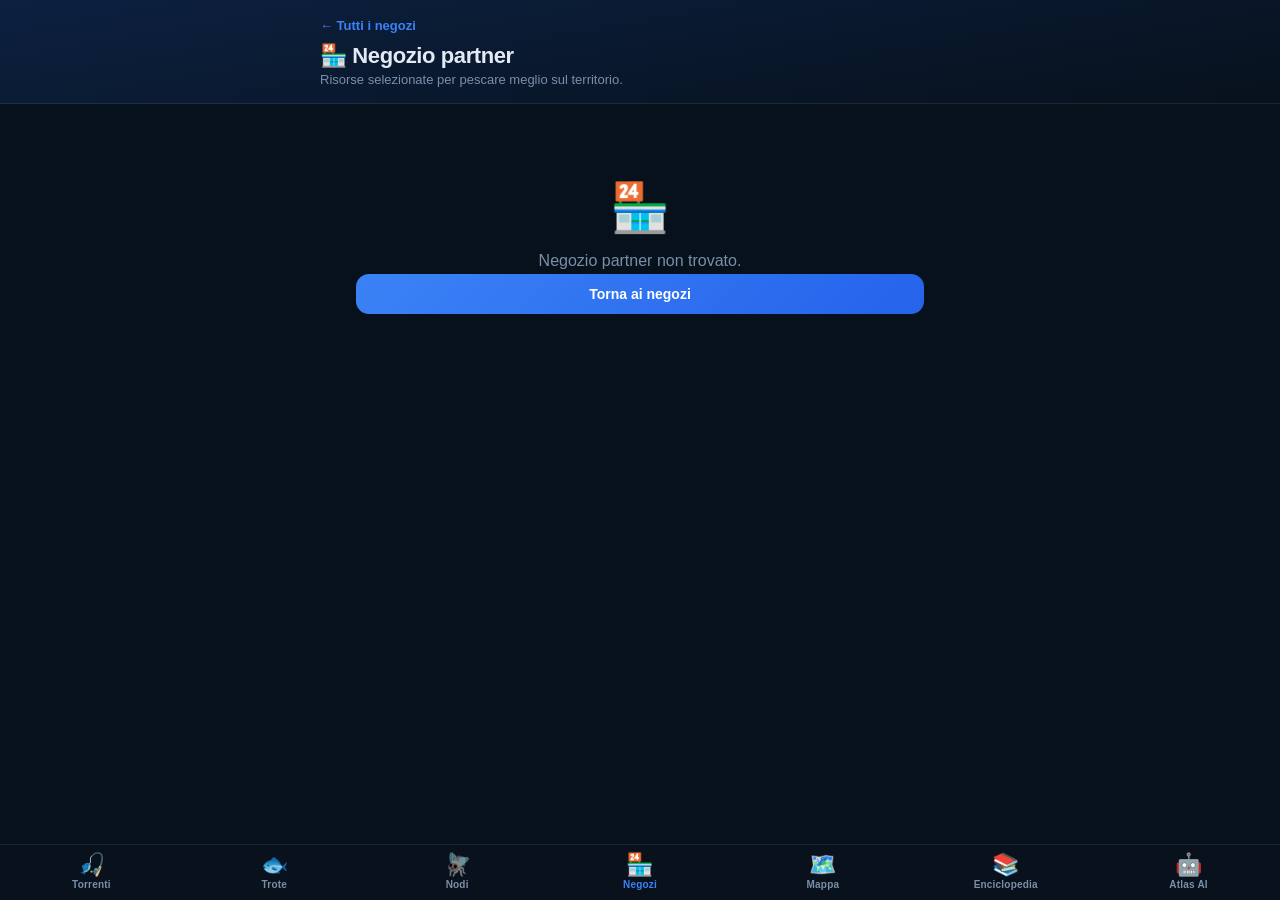
<file: shop.html>
<!DOCTYPE html>
<html lang="it">
<head>
  <meta charset="UTF-8">
  <meta name="viewport" content="width=device-width, initial-scale=1.0">
  <title>Negozio partner — TroutAtlas</title>
  <link rel="stylesheet" href="style.css?v=20">
</head>
<body>

<div class="page-header">
  <div class="page-header-inner">
    <a class="back-btn" href="negozi.html">← Tutti i negozi</a>
    <h1>🏪 Negozio partner</h1>
    <p>Risorse selezionate per pescare meglio sul territorio.</p>
  </div>
</div>

<main class="shop-profile-main" id="shop-profile" aria-live="polite">
  <div class="empty-state"><div class="icon">🎣</div><p>Caricamento del negozio…</p></div>
</main>

<nav class="bottom-nav">
  <a class="bnav-item" href="index.html"><span class="bnav-icon">🎣</span>Torrenti</a>
  <a class="bnav-item" href="trote.html"><span class="bnav-icon">🐟</span>Trote</a>
  <a class="bnav-item" href="knots.html"><span class="bnav-icon">🪰</span>Nodi</a>
  <a class="bnav-item active" href="negozi.html"><span class="bnav-icon">🏪</span>Negozi</a>
  <a class="bnav-item" href="mappa.html"><span class="bnav-icon">🗺️</span>Mappa</a>
  <a class="bnav-item" href="encyclopedia.html"><span class="bnav-icon">📚</span>Enciclopedia</a>
  <a class="bnav-item" href="atlas.html"><span class="bnav-icon">🤖</span>Atlas AI</a>
</nav>

<script src="shop.js?v=20"></script>
<script src="sw-register.js?v=22"></script>
</body>
</html>
</file>
<file: style.css>
/* ── Reset & base ─────────────────────────────────────────── */
*, *::before, *::after { box-sizing: border-box; margin: 0; padding: 0; }

:root {
  --bg:        #07111c;
  --surface:   #0e1c2c;
  --card:      #132032;
  --card2:     #1a2d45;
  --border:    rgba(255,255,255,.07);
  --accent:    #3b82f6;
  --accent-g:  linear-gradient(135deg,#3b82f6,#2563eb);
  --green:     #16a34a;
  --amber:     #d97706;
  --red:       #dc2626;
  --text:      #e2eaf5;
  --muted:     #7a8fa8;
  --radius:    20px;
  --shadow:    0 12px 40px rgba(0,0,0,.55);
  --shadow-sm: 0 4px 16px rgba(0,0,0,.35);
}

html { scroll-behavior: smooth; }

body {
  font-family: -apple-system, BlinkMacSystemFont, "Segoe UI", sans-serif;
  background: var(--bg);
  color: var(--text);
  min-height: 100vh;
  -webkit-font-smoothing: antialiased;
  padding-bottom: 72px; /* space for bottom nav */
}

body.no-bottom-pad { padding-bottom: 0; }

/* ── Top header ───────────────────────────────────────────── */
.top-header {
  background: linear-gradient(170deg, #0c2040 0%, #07111c 100%);
  border-bottom: 1px solid var(--border);
  padding: 24px 20px 18px;
  position: sticky;
  top: 0;
  z-index: 100;
  backdrop-filter: blur(12px);
}

.header-inner { max-width: 640px; margin: 0 auto; }

.logo { display: flex; align-items: center; gap: 12px; }
.logo-icon { font-size: 30px; line-height: 1; }
.logo-text h1 { font-size: 24px; font-weight: 800; letter-spacing: -.6px; line-height: 1; }
.logo-text p  { font-size: 12px; color: var(--muted); margin-top: 3px; letter-spacing: .02em; }

.header-offline {
  display: none;
  align-items: center;
  gap: 6px;
  font-size: 11px;
  color: #fbbf24;
  background: rgba(251,191,36,.12);
  border: 1px solid rgba(251,191,36,.25);
  border-radius: 20px;
  padding: 3px 10px;
  margin-left: auto;
}
body.offline .header-offline { display: flex; }

/* ── Search ───────────────────────────────────────────────── */
.search-wrap {
  max-width: 640px; margin: 14px auto 0;
  position: relative;
}
.search-icon { position: absolute; left: 15px; top: 50%; transform: translateY(-50%); font-size: 15px; pointer-events: none; }
#search {
  width: 100%; padding: 12px 16px 12px 42px;
  background: var(--card); border: 1px solid var(--border);
  border-radius: 14px; color: var(--text); font-size: 15px;
  outline: none; transition: border-color .2s;
}
#search::placeholder { color: var(--muted); }
#search:focus { border-color: var(--accent); }

/* ── Tab pill bar (river list) ────────────────────────────── */
.tab-bar {
  display: flex; gap: 8px;
  padding: 14px 20px 0;
  max-width: 640px; margin: 0 auto;
}
.tab {
  padding: 7px 18px; border-radius: 20px; border: 1px solid var(--border);
  background: var(--card); color: var(--muted);
  font-size: 13px; font-weight: 600; cursor: pointer;
  transition: all .18s; white-space: nowrap; text-decoration: none;
  display: inline-flex; align-items: center; gap: 5px;
}
.tab.active, .tab:hover { background: var(--accent); border-color: var(--accent); color: #fff; }

.feature-card {
  margin: 16px 0 0;
  padding: 18px;
  background: linear-gradient(135deg, rgba(59,130,246,.16), rgba(15,23,42,.95));
  border: 1px solid rgba(59,130,246,.18);
  border-radius: 20px;
  display: flex;
  align-items: center;
  justify-content: space-between;
  gap: 16px;
}
.feature-card-copy {
  max-width: 70%;
}
.feature-chip {
  display: inline-flex;
  align-items: center;
  gap: 6px;
  padding: 5px 10px;
  border-radius: 999px;
  background: rgba(59,130,246,.18);
  color: #93c5fd;
  font-size: 11px;
  font-weight: 800;
  letter-spacing: .06em;
  text-transform: uppercase;
  margin-bottom: 8px;
}
.feature-card h2 {
  font-size: 18px;
  margin-bottom: 6px;
}
.feature-card p {
  color: #cbd5e1;
  line-height: 1.5;
  font-size: 14px;
}
.feature-cta { max-width: 180px; }

.trip-home-banner {
  width: 100%;
  margin-top: 12px;
  padding: 12px 16px;
  border-radius: 16px;
  text-align: left;
  cursor: pointer;
  transition: transform .2s ease, border-color .2s ease, background .2s ease;
}
.trip-home-banner:hover {
  transform: translateY(-1px);
  border-color: rgba(59,130,246,.35);
  background: linear-gradient(135deg, rgba(59,130,246,.2), rgba(15,23,42,.96));
}
.trip-home-banner-copy { max-width: calc(100% - 24px); }
.trip-home-banner .feature-chip { margin-bottom: 6px; }
.trip-home-banner h2 {
  font-size: 17px;
  margin-bottom: 4px;
  color: #fff;
}
.trip-home-banner p {
  font-size: 13px;
  line-height: 1.4;
  color: #fff;
}
.trip-home-banner-arrow {
  font-size: 18px;
  color: #93c5fd;
  font-weight: 700;
  align-self: center;
}

/* Trip Planner Overlay */
body.trip-planner-open {
  overflow: hidden;
}

.trip-planner-overlay {
  display: none;
  position: fixed;
  inset: 0;
  z-index: 1300;
  background: rgba(2,6,12,.72);
  backdrop-filter: blur(8px);
  padding: 0;
}

.trip-planner-overlay.open {
  display: block;
}

.trip-planner-modal {
  width: 100%;
  max-width: 640px;
  height: 100dvh;
  margin: 0 auto;
  background: var(--surface);
  border-left: 1px solid var(--border);
  border-right: 1px solid var(--border);
  display: flex;
  flex-direction: column;
  animation: tripFadeIn .24s ease;
}

@keyframes tripFadeIn {
  from { opacity: 0; transform: translateY(8px); }
  to { opacity: 1; transform: translateY(0); }
}

.trip-planner-head {
  display: flex;
  align-items: center;
  justify-content: space-between;
  padding: 14px 16px 10px;
  border-bottom: 1px solid var(--border);
}

.trip-planner-kicker {
  font-size: 11px;
  color: #93c5fd;
  text-transform: uppercase;
  letter-spacing: .08em;
  font-weight: 800;
}

.trip-planner-title-wrap {
  padding: 16px;
  border-bottom: 1px solid var(--border);
}

.trip-step-title {
  font-size: 24px;
  font-weight: 800;
  letter-spacing: -.4px;
  margin-bottom: 6px;
}

.trip-step-subtitle {
  color: var(--muted);
  font-size: 13px;
  line-height: 1.5;
}

.trip-step-title.leaving-left {
  animation: tripTitleOut .24s ease forwards;
}

.trip-step-title.entering-right {
  animation: tripTitleIn .24s ease forwards;
}

@keyframes tripTitleOut {
  from { opacity: 1; transform: translateX(0); }
  to { opacity: 0; transform: translateX(-16px); }
}

@keyframes tripTitleIn {
  from { opacity: 0; transform: translateX(16px); }
  to { opacity: 1; transform: translateX(0); }
}

.trip-planner-body {
  flex: 1;
  overflow-y: auto;
  padding: 16px;
}

.trip-planner-footer {
  display: grid;
  grid-template-columns: 1fr 1fr;
  gap: 10px;
  padding: 12px 16px calc(12px + env(safe-area-inset-bottom, 0));
  border-top: 1px solid var(--border);
  background: rgba(10,18,30,.86);
}

.trip-grid {
  display: grid;
  gap: 10px;
}

.trip-choice {
  width: 100%;
  background: var(--card);
  border: 1px solid var(--border);
  border-radius: 14px;
  padding: 13px;
  text-align: left;
  color: var(--text);
  cursor: pointer;
  transition: border-color .18s ease, transform .18s ease, background .18s ease;
}

.trip-choice:hover {
  transform: translateY(-1px);
  border-color: rgba(59,130,246,.35);
}

.trip-choice.active {
  border-color: rgba(59,130,246,.45);
  background: rgba(59,130,246,.12);
}

.trip-choice strong {
  display: block;
  font-size: 14px;
  margin-bottom: 5px;
}

.trip-choice span {
  color: var(--muted);
  font-size: 12px;
}

.trip-date-input {
  width: 100%;
  padding: 12px 14px;
  border-radius: 13px;
  border: 1px solid var(--border);
  background: var(--card);
  color: var(--text);
  font-size: 14px;
}

.trip-chip-row {
  display: flex;
  gap: 8px;
  flex-wrap: wrap;
}

.trip-chip {
  border: 1px solid var(--border);
  border-radius: 999px;
  padding: 8px 12px;
  background: var(--card);
  color: var(--text);
  font-size: 12px;
  font-weight: 700;
  cursor: pointer;
}

.trip-chip.active {
  background: rgba(59,130,246,.18);
  border-color: rgba(59,130,246,.45);
  color: #93c5fd;
}

.trip-section {
  background: var(--card);
  border: 1px solid var(--border);
  border-radius: 16px;
  padding: 14px;
  margin-bottom: 10px;
}

.trip-section h4 {
  font-size: 12px;
  text-transform: uppercase;
  letter-spacing: .08em;
  color: var(--muted);
  margin-bottom: 9px;
}

.trip-section p {
  font-size: 13px;
  line-height: 1.6;
  color: #d5e2f2;
}

.trip-meta-grid {
  display: grid;
  grid-template-columns: 1fr 1fr;
  gap: 8px;
}

.trip-meta-item {
  background: var(--card2);
  border: 1px solid var(--border);
  border-radius: 12px;
  padding: 9px 10px;
}

.trip-meta-item .k {
  display: block;
  font-size: 10px;
  color: var(--muted);
  text-transform: uppercase;
  letter-spacing: .08em;
  margin-bottom: 4px;
}

.trip-meta-item .v {
  display: block;
  font-size: 13px;
  font-weight: 700;
}

.trip-list {
  list-style: none;
  display: grid;
  gap: 7px;
}

.trip-list li {
  font-size: 13px;
  line-height: 1.5;
}

.trip-actions {
  display: grid;
  gap: 8px;
}

.trip-actions .btn {
  display: flex;
  align-items: center;
  justify-content: center;
  gap: 7px;
}

/* Encyclopedia */
.ency-category-grid {
  display: grid;
  gap: 12px;
  grid-template-columns: repeat(auto-fit, minmax(200px, 1fr));
}

.ency-category-card {
  border: 1px solid var(--border);
  border-radius: 18px;
  background: var(--card2);
  padding: 14px;
  text-align: left;
  color: var(--text);
  cursor: pointer;
  transition: transform .18s ease, border-color .18s ease, background .18s ease;
}

.ency-category-card:hover {
  transform: translateY(-1px);
  border-color: rgba(59,130,246,.35);
}

.ency-category-card.active {
  border-color: rgba(59,130,246,.45);
  background: rgba(59,130,246,.12);
}

.ency-category-top {
  display: flex;
  align-items: center;
  justify-content: space-between;
  margin-bottom: 10px;
}

.ency-category-icon {
  font-size: 24px;
}

.ency-category-card strong {
  display: block;
  margin-bottom: 7px;
  font-size: 14px;
}

.ency-category-card p {
  font-size: 12px;
  color: var(--muted);
  line-height: 1.5;
}

.ency-results-head {
  display: flex;
  align-items: center;
  justify-content: space-between;
  gap: 10px;
  margin-bottom: 10px;
}

.ency-entry-grid {
  display: grid;
  gap: 12px;
  grid-template-columns: repeat(auto-fit, minmax(200px, 1fr));
}

.ency-entry-card {
  border: 1px solid var(--border);
  border-radius: 16px;
  overflow: hidden;
  background: var(--card);
  cursor: pointer;
  transition: transform .18s ease, border-color .18s ease;
}

.ency-entry-card:hover {
  transform: translateY(-1px);
  border-color: rgba(59,130,246,.35);
}

.ency-entry-cover,
.ency-entry-cover-placeholder {
  width: 100%;
  height: 130px;
  object-fit: cover;
  display: block;
  background: var(--card2);
}

.ency-entry-cover-placeholder {
  display: flex;
  align-items: center;
  justify-content: center;
  font-size: 36px;
}

.ency-entry-body {
  padding: 12px;
}

.ency-entry-body strong {
  display: block;
  font-size: 14px;
  margin-bottom: 6px;
}

.ency-entry-body p {
  font-size: 12px;
  color: var(--muted);
  line-height: 1.45;
}

.ency-modal-overlay {
  display: none;
  position: fixed;
  inset: 0;
  z-index: 1400;
  background: rgba(2,6,12,.75);
  backdrop-filter: blur(8px);
}

.ency-modal-overlay.open {
  display: block;
}

.ency-modal {
  width: 100%;
  max-width: 640px;
  height: 100dvh;
  margin: 0 auto;
  background: var(--surface);
  border-left: 1px solid var(--border);
  border-right: 1px solid var(--border);
  display: flex;
  flex-direction: column;
  animation: tripFadeIn .24s ease;
}

.ency-modal-head {
  display: flex;
  align-items: center;
  justify-content: space-between;
  gap: 10px;
  padding: 14px 16px;
  border-bottom: 1px solid var(--border);
}

.ency-modal-head h3 {
  font-size: 20px;
  font-weight: 800;
  letter-spacing: -.3px;
}

.ency-modal-body {
  flex: 1;
  overflow-y: auto;
  padding: 16px;
}

.ency-detail-cover {
  width: 100%;
  max-height: 240px;
  object-fit: cover;
  border-radius: 16px;
  border: 1px solid var(--border);
  margin-bottom: 14px;
}

.ency-detail-grid {
  display: grid;
  gap: 8px;
  grid-template-columns: repeat(auto-fit, minmax(180px, 1fr));
  margin-bottom: 12px;
}

.ency-kv {
  background: var(--card2);
  border: 1px solid var(--border);
  border-radius: 12px;
  padding: 10px;
}

.ency-kv strong {
  display: block;
  font-size: 10px;
  color: var(--muted);
  text-transform: uppercase;
  letter-spacing: .08em;
  margin-bottom: 4px;
}

.ency-kv span {
  display: block;
  font-size: 13px;
  line-height: 1.45;
}

.ency-detail-block {
  background: var(--card);
  border: 1px solid var(--border);
  border-radius: 12px;
  padding: 12px;
  margin-bottom: 10px;
}

.ency-detail-block strong {
  display: block;
  font-size: 11px;
  text-transform: uppercase;
  color: var(--muted);
  letter-spacing: .08em;
  margin-bottom: 7px;
}

.ency-detail-block p,
.ency-detail-block span {
  font-size: 13px;
  line-height: 1.6;
}

.ency-link-row {
  display: flex;
  flex-wrap: wrap;
  gap: 8px;
}

.ency-link-chip {
  border: 1px solid rgba(59,130,246,.28);
  background: rgba(59,130,246,.1);
  color: #93c5fd;
  border-radius: 999px;
  padding: 6px 10px;
  font-size: 12px;
  font-weight: 700;
  cursor: pointer;
  transition: transform .16s ease, background .16s ease, border-color .16s ease;
}

.ency-link-chip:hover {
  transform: translateY(-1px);
  border-color: rgba(59,130,246,.45);
  background: rgba(59,130,246,.16);
}

.ency-inline-link {
  color: #93c5fd;
  text-decoration: underline;
  cursor: pointer;
  transition: color .16s ease;
}

.ency-inline-link:hover {
  color: #bfdbfe;
}

@media (max-width: 640px) {
  .trip-meta-grid { grid-template-columns: 1fr; }
  .trip-step-title { font-size: 22px; }
}

/* Hatch Tracker */
.schiuse-select-row { display: flex; gap: 10px; flex-wrap: wrap; align-items: center; }
.schiuse-note { margin-top: 10px; color: var(--muted); font-size: 13px; }
.schiuse-header-row { display: flex; align-items: center; justify-content: space-between; gap: 12px; margin-bottom: 18px; }
.schiuse-score {
  min-width: 90px;
  border-radius: 18px;
  padding: 16px 14px;
  background: rgba(59,130,246,.14);
  color: #fff;
  font-size: 18px;
  font-weight: 800;
  text-align: center;
}
.schiuse-info-grid { display: grid; gap: 10px; grid-template-columns: repeat(2, minmax(0,1fr)); margin-bottom: 16px; }
.condition-row { padding: 14px 16px; background: var(--card2); border: 1px solid var(--border); border-radius: 16px; display: flex; align-items: center; justify-content: space-between; font-size: 13px; }
.condition-row strong { font-weight: 700; }
.schiuse-hint { font-size: 13px; color: var(--muted); line-height: 1.6; margin-top: 10px; }
.schiuse-card-grid { display: grid; gap: 12px; grid-template-columns: repeat(auto-fit, minmax(220px, 1fr)); }
.schiuse-card { border: 1px solid var(--border); border-radius: 18px; overflow: hidden; background: var(--card2); display: flex; flex-direction: column; }
.schiuse-card-header { display: flex; gap: 12px; padding: 14px; }
.schiuse-card-header img { width: 72px; height: 72px; object-fit: cover; border-radius: 16px; flex-shrink: 0; }
.schiuse-card-header div { display: flex; flex-direction: column; gap: 6px; }
.schiuse-card-header strong { font-size: 14px; }
.schiuse-card-header p { color: var(--muted); font-size: 13px; line-height: 1.5; }
.schiuse-card-footer { padding: 12px 14px 14px; border-top: 1px solid var(--border); font-size: 12px; color: #cbd5e1; }
.recommendation-item { margin-bottom: 12px; }
.recommendation-item strong { display: block; margin-bottom: 6px; }
.schiuse-timeline { border: 1px solid var(--border); border-radius: 18px; background: var(--card2); overflow: hidden; }
.timeline-row { display: flex; align-items: center; justify-content: space-between; padding: 12px 14px; border-bottom: 1px solid rgba(255,255,255,.06); font-size: 13px; }
.timeline-row:last-child { border-bottom: none; }
.timeline-empty, .schiuse-empty { padding: 18px 14px; color: var(--muted); text-align: center; }
.diet-grid { display: grid; gap: 12px; grid-template-columns: repeat(auto-fit, minmax(180px, 1fr)); margin-top: 12px; }
.diet-card { border: 1px solid var(--border); border-radius: 18px; background: var(--card2); padding: 16px; display: flex; align-items: flex-start; gap: 12px; cursor: pointer; transition: transform .18s ease, border-color .18s ease, background .18s ease; }
.diet-card:hover { transform: translateY(-1px); border-color: rgba(59,130,246,.4); background: rgba(59,130,246,.06); }
.diet-card-icon { width: 44px; height: 44px; border-radius: 14px; background: rgba(59,130,246,.12); display: grid; place-items: center; font-size: 22px; }
.diet-card strong { display: block; margin-bottom: 8px; font-size: 14px; }
.diet-card p { color: var(--muted); font-size: 12px; line-height: 1.5; }
.diet-detail-card { margin-top: 16px; padding: 18px; background: var(--card2); border: 1px solid var(--border); border-radius: 18px; min-height: 136px; }
.diet-items { display: flex; flex-wrap: wrap; gap: 8px; margin: 12px 0; }
.chip { display: inline-flex; align-items: center; gap: 6px; padding: 6px 10px; border-radius: 999px; background: rgba(255,255,255,.05); color: var(--muted); font-size: 12px; }
.bio-overview { padding: 18px; background: var(--card2); border: 1px solid var(--border); border-radius: 18px; margin-bottom: 14px; }
.bio-meta { display: grid; gap: 10px; grid-template-columns: repeat(auto-fit, minmax(140px, 1fr)); margin-top: 12px; }
.bio-meta div { background: var(--card); padding: 12px 14px; border-radius: 16px; line-height: 1.4; }
.bio-meta strong { display: block; margin-bottom: 6px; font-size: 12px; color: var(--muted); }
.bio-meta span { display: block; font-weight: 700; }
.biodiversity-grid { display: grid; gap: 12px; grid-template-columns: repeat(auto-fit, minmax(150px, 1fr)); }
.biodiversity-card { background: var(--card2); border: 1px solid var(--border); border-radius: 18px; padding: 16px; min-height: 110px; }
.biodiversity-card strong { display: block; margin-bottom: 8px; }
.hatch-summary { background: var(--card2); border: 1px solid var(--border); border-radius: 18px; padding: 16px; margin-bottom: 16px; }
.hatch-summary-row { display: grid; gap: 10px; grid-template-columns: repeat(auto-fit, minmax(120px, 1fr)); }
.hatch-summary-row strong { display: block; color: var(--muted); font-size: 12px; margin-bottom: 6px; }
.hatch-summary-row span { font-weight: 700; }
.hatch-summary-note { margin-top: 12px; color: var(--muted); font-size: 13px; line-height: 1.5; }
.timeline-grid { display: grid; gap: 12px; grid-template-columns: repeat(auto-fit, minmax(140px, 1fr)); }
.timeline-tile { padding: 16px; border-radius: 18px; border: 1px solid var(--border); background: var(--card2); min-height: 112px; }
.timeline-tile.active { border-color: rgba(34,197,94,.35); background: rgba(34,197,94,.08); }
.timeline-label { font-weight: 700; margin-bottom: 10px; }
.timeline-status { color: var(--muted); font-size: 13px; line-height: 1.4; }
.match-grid { display: grid; gap: 14px; grid-template-columns: repeat(auto-fit, minmax(220px, 1fr)); }
.match-card { background: var(--card2); border: 1px solid var(--border); border-radius: 18px; padding: 18px; display: flex; flex-direction: column; gap: 12px; min-height: 190px; }
.match-score { display: inline-flex; align-items: center; justify-content: center; width: 50px; height: 32px; border-radius: 999px; background: rgba(34,197,94,.12); color: #9ee7ff; font-weight: 800; font-size: 13px; }
.match-card strong { font-size: 15px; }
.match-type { color: var(--accent); font-size: 12px; text-transform: uppercase; letter-spacing: .04em; }
.why-card { padding: 20px; border-radius: 18px; background: var(--card2); border: 1px solid var(--border); }
.why-header { display: flex; align-items: center; justify-content: space-between; gap: 12px; margin-bottom: 14px; }
.why-header strong { font-size: 14px; }
.why-header span { color: var(--accent); font-size: 12px; font-weight: 700; }
.why-reasons { list-style: none; margin: 0; padding: 0; display: grid; gap: 10px; }
.why-reasons li { color: var(--muted); font-size: 13px; line-height: 1.5; }
.catalog-grid { display: grid; gap: 14px; grid-template-columns: repeat(auto-fit, minmax(220px, 1fr)); }
.fly-card { background: var(--card); border: 1px solid var(--border); border-radius: 18px; overflow: hidden; display: grid; grid-template-rows: auto 1fr; }
.fly-img { width: 100%; height: 150px; object-fit: cover; display: block; background: var(--card2); }
.fly-img-placeholder { width: 100%; min-height: 150px; display: flex; flex-direction: column; align-items: center; justify-content: center; gap: 10px; padding: 16px; background: var(--card2); text-align: center; }
.fly-body { padding: 16px; display: grid; gap: 10px; }
.fly-name { font-weight: 800; font-size: 15px; }
.fly-type { color: var(--accent); font-size: 12px; text-transform: uppercase; letter-spacing: .04em; }
.fly-desc { font-size: 12px; color: var(--muted); line-height: 1.5; }
.fly-meta { display: flex; flex-wrap: wrap; gap: 8px; font-size: 12px; color: var(--muted); }
.fly-meta span { background: rgba(255,255,255,.05); padding: 6px 10px; border-radius: 999px; }
.species-grid { display: grid; gap: 12px; grid-template-columns: repeat(auto-fit, minmax(220px, 1fr)); }
.species-card { display: grid; grid-template-columns: 84px 1fr; gap: 12px; background: var(--card2); border: 1px solid var(--border); border-radius: 18px; overflow: hidden; }
.species-card img { width: 84px; height: 84px; object-fit: cover; }
.species-card div { padding: 12px 14px; }
.species-card strong { display: block; margin-bottom: 6px; }
.flash-message { position: fixed; bottom: 92px; left: 50%; transform: translateX(-50%); background: rgba(15,23,42,.95); color: #fff; padding: 12px 16px; border-radius: 16px; border: 1px solid rgba(59,130,246,.35); z-index: 300; box-shadow: 0 14px 30px rgba(0,0,0,.35); font-size: 13px; }
.flash-message.success { border-color: rgba(34,197,94,.4); }

/* ── Bottom navigation ────────────────────────────────────── */
.bottom-nav {
  position: fixed; bottom: 0; left: 0; right: 0; z-index: 200;
  background: rgba(10,18,30,.96);
  border-top: 1px solid var(--border);
  backdrop-filter: blur(16px);
  display: flex; overflow-x: auto; scrollbar-width: none;
  padding: env(safe-area-inset-bottom, 0) 0 0;
}
.bottom-nav::-webkit-scrollbar { display: none; }
.bnav-item {
  flex: 1; min-width: 54px; flex-shrink: 0;
  display: flex; flex-direction: column; align-items: center;
  gap: 3px; padding: 9px 4px 10px;
  text-decoration: none; color: var(--muted);
  font-size: 10px; font-weight: 600; letter-spacing: .02em;
  white-space: nowrap; transition: color .15s;
  border: none; background: none; cursor: pointer;
}
.bnav-icon { font-size: 22px; line-height: 1; }
.bnav-item.active, .bnav-item:hover { color: var(--accent); }

/* ── Page title row (secondary pages) ────────────────────── */
.page-header {
  background: linear-gradient(170deg, #0c2040 0%, #07111c 100%);
  border-bottom: 1px solid var(--border);
  padding: 16px 20px;
}
.page-header-inner { max-width: 640px; margin: 0 auto; }
.back-btn {
  display: inline-flex; align-items: center; gap: 6px;
  color: var(--accent); text-decoration: none;
  font-size: 13px; font-weight: 600; margin-bottom: 10px;
}
.page-header h1 { font-size: 22px; font-weight: 800; letter-spacing: -.4px; }
.page-header p  { font-size: 13px; color: var(--muted); margin-top: 3px; }

/* ── Main ─────────────────────────────────────────────────── */
main, .page-main {
  max-width: 640px; margin: 0 auto;
  padding: 18px 16px 24px;
}
#river-list { display: flex; flex-direction: column; gap: 14px; }

/* ── Water type badge ─────────────────────────────────────── */
.wtype {
  font-size: 11px; font-weight: 700; text-transform: uppercase;
  letter-spacing: .08em; padding: 3px 9px; border-radius: 6px;
  display: inline-block; margin-bottom: 8px;
}
.wtype-fiume    { background: rgba(59,130,246,.18); color: #93c5fd; }
.wtype-torrente { background: rgba(16,185,129,.15); color: #6ee7b7; }
.wtype-torrente-di-montagna { background: rgba(16,185,129,.15); color: #6ee7b7; }
.wtype-lago     { background: rgba(139,92,246,.15); color: #c4b5fd; }
.wtype-lago-alpino { background: rgba(251,191,36,.12); color: #fcd34d; }

/* ── River card ───────────────────────────────────────────── */
.river-card {
  background: rgba(19,32,50,.98);
  color: var(--text);
  border-radius: var(--radius);
  border: 1px solid var(--border);
  box-shadow: var(--shadow);
  overflow: hidden;
}
.card-img-wrap { position: relative; }
.card-thumb, .schiuse-card-header img, .species-card img {
  width: 100%;
  height: 175px;
  object-fit: cover;
  display: block;
  background: var(--card2);
}
.card-thumb { height: 175px; }
.card-gradient {
  position: absolute; inset: 0;
  background: linear-gradient(to bottom, transparent 40%, rgba(7,17,28,.7) 100%);
}
.card-altitude {
  position: absolute; top: 10px; right: 12px;
  background: rgba(0,0,0,.55); backdrop-filter: blur(6px);
  border-radius: 10px; padding: 4px 10px;
  font-size: 11px; font-weight: 700; color: #fcd34d;
}
.card-thumb-placeholder {
  width: 100%; height: 175px;
  background: linear-gradient(135deg, #1a2d47, #0f1e30);
  display: flex; align-items: center; justify-content: center; font-size: 40px;
}
.card-body { padding: 14px 16px 16px; color: var(--text); }
.card-title-row { display: flex; align-items: center; justify-content: space-between; margin-bottom: 8px; }
.card-body h2 { font-size: 19px; font-weight: 800; letter-spacing: -.3px; color: var(--text); }
.card-body p, .card-meta, .card-species, .chip, .fly-badge, .card-body strong, .card-body span { color: var(--text); }
.fav-btn { background: none; border: none; font-size: 20px; cursor: pointer; line-height: 1; padding: 4px; flex-shrink: 0; transition: transform .15s; }
.fav-btn:active { transform: scale(1.35); }
.card-meta { display: flex; flex-wrap: wrap; gap: 6px; margin-bottom: 10px; }
.chip {
  font-size: 11px; padding: 3px 9px; border-radius: 16px;
  background: rgba(59,130,246,.14); color: #93c5fd;
  border: 1px solid rgba(59,130,246,.2); font-weight: 500;
}
.chip.green { background: rgba(34,197,94,.1); color: #86efac; border-color: rgba(34,197,94,.18); }
.chip.amber { background: rgba(251,191,36,.1); color: #fcd34d; border-color: rgba(251,191,36,.2); }
.chip.red   { background: rgba(220,38,38,.12); color: #fca5a5; border-color: rgba(220,38,38,.2); }
.card-species { font-size: 12px; color: var(--text); margin-bottom: 12px; line-height: 1.5; }
.card-body h2 { color: var(--text); }
.difficulty { display: flex; gap: 3px; margin-bottom: 12px; }
.star { font-size: 13px; opacity: .22; }
.star.on { opacity: 1; }
.fly-badge { font-size: 11px; color: #a78bfa; margin-bottom: 12px; }

/* ── Buttons ──────────────────────────────────────────────── */
.btn {
  display: block; width: 100%; padding: 12px;
  border: none; border-radius: 13px; font-size: 14px; font-weight: 700;
  cursor: pointer; transition: opacity .15s, transform .1s;
  text-align: center; text-decoration: none; font-family: inherit;
}
.btn:active { transform: scale(.97); opacity: .85; }
.btn-primary { background: var(--accent-g); color: #fff; }
.btn-maps    { background: linear-gradient(135deg,#16a34a,#15803d); color: #fff; margin-top: 10px; display: flex; align-items: center; justify-content: center; gap: 8px; }
.btn-regs    { background: linear-gradient(135deg,#92400e,#78350f); color: #fef3c7; margin-top: 10px; }
.btn-outline { background: transparent; border: 1px solid var(--border); color: var(--text); }
.btn-danger  { background: linear-gradient(135deg,#7f1d1d,#991b1b); color: #fecaca; margin-top: 10px; }

/* ── Empty state ──────────────────────────────────────────── */
.empty-state { text-align: center; padding: 60px 20px; color: var(--muted); }
.empty-state .icon { font-size: 48px; margin-bottom: 12px; }
.empty-state p { line-height: 1.6; }

/* ══════════════════════════════════════════════════════════
   River detail
══════════════════════════════════════════════════════════ */
.river-header {
  background: linear-gradient(170deg, #0c2040 0%, #07111c 100%);
  border-bottom: 1px solid var(--border);
}
.river-title { padding: 0 18px 16px; }
.river-title-row { display: flex; align-items: center; justify-content: space-between; margin-bottom: 4px; }
.river-title h1 { font-size: 26px; font-weight: 800; letter-spacing: -.5px; }
.river-title .location { color: var(--muted); font-size: 12px; margin-top: 3px; }
.fav-btn-detail { background: none; border: none; font-size: 26px; cursor: pointer; padding: 4px; line-height: 1; flex-shrink: 0; transition: transform .15s; }
.fav-btn-detail:active { transform: scale(1.2); }

/* ── Gallery ──────────────────────────────────────────────── */
.gallery-wrap { position: relative; background: #000; overflow: hidden; touch-action: pan-y; }
.gallery-track { display: flex; transition: transform .38s cubic-bezier(.4,0,.2,1); will-change: transform; }
.gallery-slide { flex: 0 0 100%; height: 290px; object-fit: cover; display: block; user-select: none; -webkit-user-drag: none; }
.gallery-placeholder { flex: 0 0 100%; height: 290px; background: linear-gradient(135deg,#1a2d47,#0f1e30); display: flex; align-items: center; justify-content: center; font-size: 60px; }
.gallery-prev,.gallery-next { position: absolute; top: 50%; transform: translateY(-50%); background: rgba(0,0,0,.48); border: none; color: #fff; font-size: 22px; width: 42px; height: 42px; border-radius: 50%; cursor: pointer; display: flex; align-items: center; justify-content: center; backdrop-filter: blur(8px); z-index: 2; transition: background .2s; }
.gallery-prev { left: 12px; } .gallery-next { right: 12px; }
.gallery-prev:active,.gallery-next:active { background: rgba(0,0,0,.8); }
.gallery-dots { position: absolute; bottom: 10px; left: 0; right: 0; display: flex; justify-content: center; gap: 6px; z-index: 2; }
.dot { width: 6px; height: 6px; border-radius: 50%; background: rgba(255,255,255,.38); transition: all .2s; }
.dot.active { background: #fff; transform: scale(1.3); }

/* ── Detail sections ──────────────────────────────────────── */
.detail-main { max-width: 640px; margin: 0 auto; padding: 18px 16px 24px; }
.detail-section { background: var(--card); border: 1px solid var(--border); border-radius: 18px; padding: 16px 18px; margin-bottom: 12px; }
.detail-section h2 { font-size: 11px; text-transform: uppercase; letter-spacing: .09em; color: var(--muted); margin-bottom: 10px; font-weight: 700; }
.detail-section p  { font-size: 15px; font-weight: 500; line-height: 1.5; }
.lures-list { display: flex; flex-wrap: wrap; gap: 7px; margin-top: 2px; }
#map { height: 210px; border-radius: 14px; overflow: hidden; margin-bottom: 12px; border: 1px solid var(--border); }

/* ══════════════════════════════════════════════════════════
   Modal (shared)
══════════════════════════════════════════════════════════ */
.modal-overlay {
  display: none; position: fixed; inset: 0;
  background: rgba(0,0,0,.72); z-index: 1000;
  align-items: flex-end; justify-content: center;
  backdrop-filter: blur(5px);
}
.modal-overlay.open { display: flex; }
.modal {
  background: var(--card2); border-radius: 24px 24px 0 0;
  width: 100%; max-width: 640px; max-height: 88vh;
  display: flex; flex-direction: column;
  animation: slideUp .28s cubic-bezier(.4,0,.2,1);
  border-top: 1px solid rgba(255,255,255,.1);
}
.modal-tall { max-height: 94vh; }
@keyframes slideUp { from { transform: translateY(100%); } to { transform: translateY(0); } }
.modal-header { display: flex; align-items: center; justify-content: space-between; padding: 18px 20px 14px; border-bottom: 1px solid var(--border); flex-shrink: 0; }
.modal-header h3 { font-size: 16px; font-weight: 800; }
.modal-close { background: rgba(255,255,255,.1); border: none; color: var(--text); font-size: 15px; width: 30px; height: 30px; border-radius: 50%; cursor: pointer; display: flex; align-items: center; justify-content: center; }
.modal-body { padding: 18px 20px; overflow-y: auto; flex: 1; }

/* Regulations */
.reg-item { margin-bottom: 16px; }
.reg-label { display: block; font-size: 11px; text-transform: uppercase; letter-spacing: .08em; color: var(--muted); margin-bottom: 4px; font-weight: 700; }
.reg-value { font-size: 14px; font-weight: 500; line-height: 1.55; }
.reg-rules { padding-left: 16px; margin-top: 6px; }
.reg-rules li { font-size: 13px; line-height: 1.75; }
.reg-disclaimer { margin-top: 18px; padding: 12px 14px; background: rgba(251,191,36,.07); border: 1px solid rgba(251,191,36,.18); border-radius: 12px; font-size: 12px; color: #fcd34d; line-height: 1.6; }

/* ══════════════════════════════════════════════════════════
   La tua mappa
══════════════════════════════════════════════════════════ */
.mappa-page { display: flex; flex-direction: column; height: 100vh; padding-bottom: 0; }
.mappa-page .page-header { flex-shrink: 0; }
#user-map { flex: 1; min-height: 0; }
.fab { position: fixed; bottom: 84px; right: 18px; z-index: 500; width: 56px; height: 56px; border-radius: 50%; background: var(--accent-g); color: #fff; border: none; font-size: 28px; font-weight: 300; cursor: pointer; box-shadow: 0 6px 24px rgba(59,130,246,.5); display: flex; align-items: center; justify-content: center; transition: transform .15s; }
.fab:active { transform: scale(.91); }
.spot-count { position: fixed; bottom: 90px; left: 16px; z-index: 500; background: rgba(10,18,30,.88); backdrop-filter: blur(8px); border: 1px solid var(--border); border-radius: 20px; padding: 5px 13px; font-size: 12px; color: var(--muted); }
.spot-marker { font-size: 26px; line-height: 1; filter: drop-shadow(0 2px 4px rgba(0,0,0,.5)); }
.modal-hint { font-size: 13px; color: #93c5fd; background: rgba(59,130,246,.09); border: 1px solid rgba(59,130,246,.18); border-radius: 10px; padding: 10px 13px; margin-bottom: 14px; line-height: 1.5; }
.form-label { display: block; font-size: 11px; text-transform: uppercase; letter-spacing: .08em; color: var(--muted); margin-bottom: 5px; margin-top: 14px; font-weight: 700; }
.form-input { width: 100%; padding: 11px 14px; background: rgba(255,255,255,.05); border: 1px solid var(--border); border-radius: 12px; color: var(--text); font-size: 14px; outline: none; transition: border-color .2s; font-family: inherit; }
.form-input:focus { border-color: var(--accent); }
.form-textarea { min-height: 75px; resize: vertical; }
.form-input::placeholder { color: var(--muted); }
.photo-upload { display: flex; width: 100%; min-height: 82px; margin-top: 6px; border: 2px dashed var(--border); border-radius: 14px; align-items: center; justify-content: center; flex-direction: column; gap: 6px; cursor: pointer; color: var(--muted); font-size: 13px; padding: 12px; transition: border-color .2s; }
.photo-upload:hover { border-color: var(--accent); }
.photo-preview-img { width: 100%; max-height: 170px; object-fit: cover; border-radius: 10px; display: block; }
.coord-display { margin-top: 12px; padding: 9px 13px; border-radius: 10px; background: rgba(255,255,255,.03); border: 1px solid var(--border); font-size: 12px; color: var(--muted); }
.coord-display.coord-set { color: #86efac; border-color: rgba(34,197,94,.25); background: rgba(34,197,94,.06); }
.detail-photo { width: 100%; max-height: 200px; object-fit: cover; border-radius: 14px; margin-bottom: 16px; display: block; }

/* ══════════════════════════════════════════════════════════
   Knots & Flies page
══════════════════════════════════════════════════════════ */
.section-title { font-size: 13px; text-transform: uppercase; letter-spacing: .1em; color: var(--muted); font-weight: 700; padding: 18px 0 10px; }
.knot-card { background: var(--card); border: 1px solid var(--border); border-radius: 18px; padding: 18px; margin-bottom: 12px; }
.knot-header { display: flex; align-items: flex-start; justify-content: space-between; gap: 12px; margin-bottom: 10px; }
.knot-name { font-size: 17px; font-weight: 800; }
.knot-it   { font-size: 12px; color: var(--muted); margin-top: 2px; }
.knot-badge { flex-shrink: 0; font-size: 11px; padding: 4px 10px; border-radius: 20px; font-weight: 700; }
.knot-use  { font-size: 13px; color: var(--muted); line-height: 1.55; margin-bottom: 12px; }
.knot-steps { list-style: none; counter-reset: step; }
.knot-steps li { counter-increment: step; display: flex; gap: 10px; font-size: 13px; line-height: 1.6; padding: 6px 0; border-bottom: 1px solid var(--border); }
.knot-steps li:last-child { border-bottom: none; }
.knot-steps li::before { content: counter(step); min-width: 22px; height: 22px; border-radius: 50%; background: var(--accent); color: #fff; font-size: 11px; font-weight: 800; display: flex; align-items: center; justify-content: center; flex-shrink: 0; margin-top: 1px; }

/* Fly card */
.fly-grid { display: grid; grid-template-columns: repeat(2, 1fr); gap: 12px; }
.fly-card { background: var(--card); border: 1px solid var(--border); border-radius: 16px; overflow: hidden; }
.fly-img { width: 100%; height: 130px; object-fit: cover; display: block; background: var(--card2); }
.fly-img-placeholder { width: 100%; height: 130px; display: flex; align-items: center; justify-content: center; font-size: 40px; background: var(--card2); }
.fly-body { padding: 12px; }
.fly-name { font-size: 13px; font-weight: 800; margin-bottom: 4px; }
.fly-type { font-size: 11px; color: var(--muted); margin-bottom: 6px; }
.fly-desc { font-size: 11px; color: var(--muted); line-height: 1.5; }
.fly-season { font-size: 10px; font-weight: 700; text-transform: uppercase; letter-spacing: .06em; margin-top: 6px; }

/* ══════════════════════════════════════════════════════════
   Negozi page
══════════════════════════════════════════════════════════ */
#shops-map { height: 260px; border-radius: 16px; overflow: hidden; border: 1px solid var(--border); margin-bottom: 18px; }
.shop-card { background: var(--card); border: 1px solid var(--border); border-radius: 16px; padding: 16px; margin-bottom: 12px; display: flex; gap: 14px; align-items: flex-start; }
.shop-icon { font-size: 28px; flex-shrink: 0; }
.shop-body h3 { font-size: 15px; font-weight: 800; margin-bottom: 3px; }
.shop-title-row { display: flex; align-items: center; gap: 8px; flex-wrap: wrap; }
.shop-card--partner { border-color: rgba(59,130,246,.38); background: linear-gradient(135deg, rgba(59,130,246,.11), var(--card) 45%); }
.shop-partnership-badge { display: inline-flex; align-items: center; background: rgba(59,130,246,.18); border: 1px solid rgba(59,130,246,.34); border-radius: 999px; color: #93c5fd; font-size: 10px; font-weight: 800; letter-spacing: .04em; padding: 3px 8px; text-transform: uppercase; }
.shop-type { font-size: 11px; color: var(--accent); font-weight: 700; text-transform: uppercase; letter-spacing: .06em; margin-bottom: 5px; }
.shop-addr { font-size: 12px; color: var(--muted); line-height: 1.5; margin-bottom: 6px; }
.shop-spec { font-size: 12px; color: var(--muted); line-height: 1.5; margin-bottom: 8px; }
.shop-btns { display: flex; gap: 8px; }
.btn-sm { display: inline-flex; align-items: center; gap: 5px; padding: 6px 13px; border-radius: 20px; font-size: 12px; font-weight: 700; border: none; cursor: pointer; text-decoration: none; transition: opacity .15s; }
.btn-sm-blue  { background: rgba(59,130,246,.18); color: #93c5fd; }
.btn-sm-green { background: rgba(22,163,74,.15); color: #86efac; }

/* Partner shop profile */
.shop-profile-main { max-width: 640px; margin: 0 auto; padding: 16px 16px 28px; }
.shop-profile-hero { overflow: hidden; border: 1px solid rgba(59,130,246,.3); border-radius: var(--radius); background: var(--card); box-shadow: var(--shadow-sm); }
.shop-profile-cover { position: relative; min-height: 230px; background: linear-gradient(135deg, #12345c, #0a1727); }
.shop-profile-cover img { width: 100%; height: 230px; object-fit: cover; display: block; }
.shop-profile-cover .shop-profile-cover-fallback { display: none; }
.shop-profile-cover.image-missing .shop-profile-cover-fallback { display: grid; }
.shop-profile-cover::after { content: ""; position: absolute; inset: 0; background: linear-gradient(to top, rgba(7,17,28,.92), rgba(7,17,28,.03) 65%); pointer-events: none; }
.shop-profile-cover-fallback { min-height: 230px; display: grid; place-items: center; font-size: 54px; background: linear-gradient(135deg, #12345c, #07111c); }
.shop-profile-hero-copy { position: relative; z-index: 1; margin: -72px 18px 0; padding-bottom: 18px; }
.shop-profile-badge { display: inline-flex; align-items: center; gap: 6px; background: rgba(59,130,246,.2); border: 1px solid rgba(147,197,253,.45); border-radius: 999px; color: #bfdbfe; font-size: 11px; font-weight: 800; letter-spacing: .05em; padding: 5px 10px; text-transform: uppercase; }
.shop-profile-title { margin-top: 9px; color: #fff; font-size: 27px; letter-spacing: -.6px; }
.shop-profile-location { margin-top: 5px; color: #cbd5e1; font-size: 13px; line-height: 1.5; }
.shop-profile-body { padding: 18px; }
.shop-profile-intro { color: var(--text); font-size: 14px; line-height: 1.7; }
.shop-profile-section { margin-top: 22px; }
.shop-profile-section h2 { font-size: 15px; font-weight: 800; letter-spacing: -.15px; margin-bottom: 10px; }
.shop-specialty-list { display: flex; flex-wrap: wrap; gap: 8px; }
.shop-specialty { background: var(--card2); border: 1px solid var(--border); border-radius: 999px; color: #cbd5e1; font-size: 12px; font-weight: 700; padding: 7px 11px; }
.shop-service-list { display: grid; gap: 8px; }
.shop-service { display: flex; align-items: center; gap: 10px; background: rgba(59,130,246,.07); border: 1px solid rgba(59,130,246,.18); border-radius: 12px; color: var(--text); font-size: 13px; line-height: 1.4; padding: 11px 12px; }
.shop-service-icon { color: #93c5fd; font-size: 15px; }
.shop-gallery-wrapper { position: relative; }
.shop-gallery { display: grid; grid-auto-columns: 82%; grid-auto-flow: column; gap: 10px; overflow-x: auto; padding-bottom: 4px; scroll-snap-type: x mandatory; scrollbar-width: none; scroll-behavior: smooth; }
.shop-gallery::-webkit-scrollbar { display: none; }
.shop-gallery-item { aspect-ratio: 4 / 3; border: 1px solid var(--border); border-radius: 14px; overflow: hidden; scroll-snap-align: start; background: var(--card2); }
.shop-gallery-item img { width: 100%; height: 100%; display: block; object-fit: cover; }
.shop-gallery-caption { margin-top: 10px; color: var(--muted); font-size: 13px; line-height: 1.6; }
.shop-gallery-nav { position: absolute; top: 50%; transform: translateY(-50%); width: 38px; height: 38px; border-radius: 999px; border: 1px solid rgba(148,163,184,.25); background: rgba(7,22,43,.88); color: #fff; display: inline-flex; align-items: center; justify-content: center; cursor: pointer; z-index: 2; box-shadow: 0 8px 20px rgba(15,23,42,.22); }
.shop-gallery-prev { left: 10px; }
.shop-gallery-next { right: 10px; }
.shop-gallery-nav:disabled { opacity: .45; cursor: default; }
.shop-gallery-empty { align-items: center; background: var(--card2); border: 1px dashed rgba(147,197,253,.32); border-radius: 14px; color: var(--muted); display: flex; font-size: 13px; justify-content: center; min-height: 110px; text-align: center; padding: 16px; }
.shop-detail-card { background: var(--card); border: 1px solid var(--border); border-radius: 15px; padding: 13px 14px; }
.shop-detail-label { color: var(--muted); font-size: 10px; font-weight: 800; letter-spacing: .08em; text-transform: uppercase; }
.shop-detail-value { color: var(--text); font-size: 13px; line-height: 1.55; margin-top: 4px; }
.shop-profile-actions { display: grid; gap: 9px; margin-top: 18px; }
.shop-profile-actions .btn { display: flex; align-items: center; justify-content: center; gap: 8px; }
.shop-profile-actions .btn-outline { border-color: rgba(147,197,253,.3); color: #bfdbfe; }
.shop-social-row { display: flex; flex-wrap: wrap; gap: 8px; }
.shop-social-placeholder { align-items: center; background: rgba(255,255,255,.03); border: 1px dashed var(--border); border-radius: 12px; color: var(--muted); display: flex; font-size: 12px; min-height: 39px; padding: 9px 12px; }

/* ══════════════════════════════════════════════════════════
   Trout species guide
══════════════════════════════════════════════════════════ */
.trout-card { background: var(--card); border: 1px solid var(--border); border-radius: 18px; overflow: hidden; margin-bottom: 14px; }
.trout-img { width: 100%; height: 190px; object-fit: cover; display: block; }
.trout-img-placeholder { width: 100%; height: 190px; display: flex; align-items: center; justify-content: center; font-size: 56px; background: var(--card2); }
.trout-body { padding: 16px 18px 18px; }
.trout-title-row { display: flex; align-items: flex-start; justify-content: space-between; gap: 10px; margin-bottom: 4px; }
.trout-name { font-size: 19px; font-weight: 800; letter-spacing: -.3px; }
.trout-latin { font-size: 12px; color: var(--muted); font-style: italic; margin-bottom: 10px; }
.trout-desc { font-size: 13px; color: var(--muted); line-height: 1.65; margin-bottom: 14px; }
.keep-badge { display: inline-flex; align-items: center; gap: 6px; font-size: 12px; font-weight: 800; padding: 6px 14px; border-radius: 20px; }
.keep-yes  { background: rgba(22,163,74,.15); color: #86efac; border: 1px solid rgba(22,163,74,.25); }
.keep-no   { background: rgba(220,38,38,.12); color: #fca5a5; border: 1px solid rgba(220,38,38,.25); }
.keep-cond { background: rgba(251,191,36,.1); color: #fcd34d; border: 1px solid rgba(251,191,36,.2); }
.trout-info-grid { display: grid; grid-template-columns: 1fr 1fr; gap: 8px; margin-top: 12px; }
.trout-info-item { background: var(--card2); border-radius: 12px; padding: 10px 12px; }
.trout-info-label { font-size: 10px; text-transform: uppercase; letter-spacing: .08em; color: var(--muted); font-weight: 700; margin-bottom: 3px; }
.trout-info-value { font-size: 13px; font-weight: 600; }


/* ══════════════════════════════════════════════════════════
   Fishing Intelligence 3.0
══════════════════════════════════════════════════════════ */
#intel-section { max-width: 640px; margin: 0 auto; padding: 0 16px 12px; }

.intel-section-title {
  font-size: 12px; font-weight: 800; text-transform: uppercase;
  letter-spacing: .1em; color: var(--accent);
  padding: 16px 0 10px; display: flex; align-items: center; gap: 8px;
}
.intel-powered { font-size: 10px; font-weight: 500; color: var(--muted); text-transform: none; letter-spacing: 0; margin-left: auto; }

/* ── Base card ───────────────────────────────────────── */
.intel-card {
  background: var(--card); border: 1px solid var(--border);
  border-radius: 18px; padding: 16px 18px; margin-bottom: 12px;
  animation: intel-fadein .3s ease;
}
@keyframes intel-fadein { from { opacity:0; transform:translateY(6px); } to { opacity:1; transform:none; } }

.intel-card-header {
  display: flex; align-items: center; gap: 8px;
  font-size: 10px; font-weight: 700; text-transform: uppercase;
  letter-spacing: .09em; color: var(--muted); margin-bottom: 14px;
}
.intel-icon { font-size: 15px; line-height: 1; }
.intel-badge {
  margin-left: auto; font-size: 10px; font-weight: 700;
  padding: 2px 8px; border-radius: 10px;
  background: rgba(59,130,246,.12); color: var(--accent);
  border: 1px solid rgba(59,130,246,.2); text-decoration: none;
}
.intel-ai-badge {
  margin-left: auto; font-size: 9px; font-weight: 800;
  padding: 2px 7px; border-radius: 8px; letter-spacing: .04em;
  background: rgba(167,139,250,.15); color: #c4b5fd;
  border: 1px solid rgba(167,139,250,.25);
}

/* ── Shared stat primitives ──────────────────────────── */
.isl { font-size: 10px; text-transform: uppercase; letter-spacing:.07em; color:var(--muted); font-weight:700; margin-bottom:3px; }
.isv { font-size: 13px; font-weight: 600; line-height: 1.4; }
.intel-sub { font-size: 11px; color: var(--muted); }
.intel-na  { color: var(--muted); font-size: 11px; }
.c-red   { color: #fca5a5; }
.c-amber { color: #fcd34d; }

.intel-grid-2 { display: grid; grid-template-columns: 1fr 1fr; gap: 8px; }
.intel-grid-3 { display: grid; grid-template-columns: 1fr 1fr 1fr; gap: 8px; }
@media (max-width: 360px) { .intel-grid-3 { grid-template-columns: 1fr 1fr; } }
.intel-stat { background: var(--card2); border-radius: 11px; padding: 9px 11px; }
.intel-divider { height: 1px; background: var(--border); margin: 14px 0; }

/* ── §1 AI Fishing Score ─────────────────────────────── */
.intel-score-card { background: linear-gradient(160deg, #132032 0%, #0e1c2c 100%); }
.intel-score-main { display: flex; align-items: center; gap: 18px; margin-bottom: 14px; }
.intel-score-ring-wrap { flex-shrink: 0; }
.intel-score-svg { width: 110px; height: 110px; }
.intel-ring-bg   { fill: none; stroke: rgba(255,255,255,.07); stroke-width: 10; }
.intel-ring-fill { fill: none; stroke-width: 10; stroke-linecap: round; transition: stroke-dasharray .8s ease; }
.intel-ring-num  { font-size: 26px; font-weight: 800; text-anchor: middle; dominant-baseline: middle; }
.intel-ring-sub  { font-size: 12px; text-anchor: middle; }
.intel-score-info { flex: 1; }
.intel-score-emoji { font-size: 28px; line-height: 1; margin-bottom: 4px; }
.intel-score-label-big { font-size: 18px; font-weight: 800; letter-spacing: -.3px; line-height: 1.2; margin-bottom: 6px; }
.intel-score-reliability { font-size: 11px; color: var(--muted); }

.intel-factors { border-radius: 11px; padding: 10px 12px; margin-top: 8px; }
.intel-factors.green { background: rgba(34,197,94,.07); border: 1px solid rgba(34,197,94,.15); }
.intel-factors.red   { background: rgba(239,68,68,.07);  border: 1px solid rgba(239,68,68,.15); }
.intel-factor-title  { font-size: 10px; font-weight: 700; text-transform: uppercase; letter-spacing:.06em; color: var(--muted); margin-bottom: 6px; }
.intel-factor-item   { font-size: 12px; color: var(--text); line-height: 1.7; }

/* ── §2 Professional Weather ─────────────────────────── */
.intel-weather-hero { text-align: center; margin-bottom: 14px; }
.intel-temp-big { font-size: 52px; font-weight: 800; letter-spacing: -2px; line-height: 1; }
.intel-wmo-row  { font-size: 15px; color: var(--muted); margin-top: 4px; }
.intel-feels    { font-size: 12px; color: var(--muted); margin-top: 4px; }

.intel-sun-row  { display: flex; gap: 8px; flex-wrap: wrap; }
.intel-sun-item { flex: 1; min-width: 70px; background: var(--card2); border-radius: 11px; padding: 9px 10px; text-align: center; }
.intel-sun-icon { font-size: 18px; display: block; margin-bottom: 4px; line-height: 1; }

.intel-update-row { display: flex; justify-content: space-between; font-size: 10px; color: var(--muted); margin-top: 12px; flex-wrap: wrap; gap: 4px; }

/* ── §3 Hydro ────────────────────────────────────────── */
.intel-notice {
  font-size: 12px; line-height: 1.65; color: var(--muted);
  background: rgba(59,130,246,.06); border: 1px solid rgba(59,130,246,.14);
  border-radius: 11px; padding: 10px 13px;
}
.intel-notice strong { color: #93c5fd; }
.intel-ai-tag {
  font-size: 9px; font-weight: 800; text-transform: uppercase; letter-spacing: .06em;
  padding: 1px 6px; border-radius: 6px; margin-left: 5px;
  background: rgba(167,139,250,.15); color: #c4b5fd;
  border: 1px solid rgba(167,139,250,.2);
}
.intel-na-sources { margin-top: 4px; }
.intel-na-row { display: flex; justify-content: space-between; align-items: center; padding: 5px 0; border-bottom: 1px solid var(--border); font-size: 12px; }
.intel-na-row:last-child { border-bottom: none; }

/* ── §4 AI Water Clarity ─────────────────────────────── */
.intel-clarity-hero { display: flex; align-items: center; gap: 14px; margin-bottom: 12px; flex-wrap: wrap; }
.intel-clarity-pill {
  display: inline-flex; align-items: center; gap: 6px;
  font-size: 14px; font-weight: 800; padding: 8px 18px;
  border-radius: 20px; border: 1px solid; white-space: nowrap;
}
.intel-conf-wrap { flex: 1; min-width: 120px; }
.intel-conf-bar-wrap { height: 5px; background: rgba(255,255,255,.08); border-radius: 4px; overflow: hidden; margin: 4px 0 3px; }
.intel-conf-bar { height: 100%; border-radius: 4px; transition: width .6s ease; }
.intel-conf-pct { font-size: 12px; font-weight: 700; color: var(--muted); }
.intel-clarity-reason { font-size: 13px; color: var(--text); line-height: 1.6; margin-bottom: 10px; }
.intel-clarity-meta { border-top: 1px solid var(--border); padding-top: 10px; display: flex; flex-direction: column; gap: 6px; }
.intel-cm-item { display: flex; justify-content: space-between; align-items: flex-start; gap: 12px; font-size: 12px; }
.intel-cm-item span:last-child { color: var(--text); text-align: right; max-width: 65%; }

/* ── §5 Stream Status ────────────────────────────────── */
.intel-status-box {
  display: flex; align-items: flex-start; gap: 14px;
  border-radius: 13px; border: 1px solid; padding: 14px;
}
.intel-status-icon { font-size: 32px; line-height: 1; flex-shrink: 0; margin-top: 2px; }
.intel-status-label { font-size: 20px; font-weight: 800; letter-spacing: -.3px; margin-bottom: 6px; }
.intel-status-desc  { font-size: 13px; color: var(--muted); line-height: 1.6; }

/* ── §6 AI Coach ─────────────────────────────────────── */
.intel-coach-card {
  background: linear-gradient(145deg, #0f1e33 0%, #132032 60%, #1a2240 100%);
  border-color: rgba(59,130,246,.2);
}
.intel-coach-text {
  font-size: 14px; color: var(--text); line-height: 1.75;
  padding: 2px 0 4px;
}

/* ── §7 Techniques ───────────────────────────────────── */
.intel-techs { display: flex; flex-direction: column; gap: 10px; }
.intel-tech { background: var(--card2); border-radius: 14px; padding: 12px 14px; border: 1px solid var(--border); }
.intel-tech-top { border-color: rgba(59,130,246,.3); background: linear-gradient(160deg, #132032, #0f1e30); }
.intel-tech-header { display: flex; align-items: flex-start; gap: 10px; margin-bottom: 8px; }
.intel-tech-icon  { font-size: 22px; line-height: 1; flex-shrink: 0; }
.intel-tech-title { flex: 1; }
.intel-tech-name  { font-size: 14px; font-weight: 800; margin-bottom: 3px; }
.intel-best-tag {
  display: inline-block; font-size: 9px; font-weight: 800; text-transform: uppercase;
  letter-spacing: .06em; padding: 1px 6px; border-radius: 6px; margin-left: 6px;
  background: rgba(59,130,246,.18); color: #93c5fd; vertical-align: middle;
}
.intel-tech-stars { display: flex; gap: 2px; }
.intel-star  { font-size: 13px; color: rgba(255,255,255,.2); }
.intel-star.on { color: #fbbf24; }
.intel-tech-cond-badge { font-size: 11px; font-weight: 700; color: var(--muted); flex-shrink: 0; margin-top: 3px; white-space: nowrap; }
.intel-tech-note { font-size: 12px; color: var(--muted); line-height: 1.6; margin-bottom: 10px; }
.intel-tech-details { display: grid; grid-template-columns: 1fr 1fr; gap: 6px; }
.intel-td { display: flex; flex-direction: column; background: rgba(255,255,255,.03); border-radius: 8px; padding: 6px 9px; }
.intel-td-full { grid-column: 1 / -1; }
.intel-td-v { font-size: 12px; font-weight: 600; margin-top: 2px; }

/* ── §8 Activity Timeline ────────────────────────────── */
.intel-activity-highlights { display: grid; grid-template-columns: 1fr 1fr; gap: 8px; margin-bottom: 14px; }
.intel-hl { background: var(--card2); border-radius: 11px; padding: 10px 12px; }
.intel-hl-best  { border: 1px solid rgba(34,197,94,.2); }
.intel-hl-worst { border: 1px solid rgba(239,68,68,.2); }
.intel-hl-val   { font-size: 12px; font-weight: 700; margin: 4px 0 2px; line-height: 1.4; }
.intel-hl-pct   { font-size: 13px; font-weight: 800; }

.intel-timeline { display: flex; flex-direction: column; gap: 8px; margin-bottom: 10px; }
.intel-period { display: flex; align-items: center; gap: 10px; padding: 6px 8px; border-radius: 10px; transition: background .15s; }
.intel-period-best  { background: rgba(34,197,94,.06); border: 1px solid rgba(34,197,94,.15); }
.intel-period-worst { background: rgba(239,68,68,.06);  border: 1px solid rgba(239,68,68,.1); }
.intel-period-meta  { display: flex; flex-direction: column; min-width: 105px; }
.intel-period-lbl   { font-size: 12px; font-weight: 700; }
.intel-period-time  { font-size: 10px; color: var(--muted); margin-top: 1px; }
.intel-act-bar-wrap { flex: 1; height: 7px; background: rgba(255,255,255,.07); border-radius: 4px; overflow: hidden; }
.intel-act-bar { height: 100%; border-radius: 4px; transition: width .8s ease; }
.intel-period-pct { font-size: 12px; font-weight: 800; min-width: 36px; text-align: right; }
.intel-tl-note { font-size: 11px; color: var(--muted); line-height: 1.6; padding-top: 10px; border-top: 1px solid var(--border); }

/* ── §9 Historical Charts ────────────────────────────── */
.intel-chart-tabs { display: flex; gap: 6px; margin-bottom: 14px; }
.intel-chart-tab {
  flex: 1; padding: 6px; border-radius: 10px; font-size: 12px; font-weight: 700;
  border: 1px solid var(--border); background: var(--card2); color: var(--muted);
  cursor: pointer; transition: all .15s; font-family: inherit;
}
.intel-chart-tab.active { background: var(--accent); border-color: var(--accent); color: #fff; }
.intel-chart-row { margin-bottom: 16px; }
.intel-chart-row:last-child { margin-bottom: 0; }
.intel-chart-meta { display: flex; justify-content: space-between; align-items: center; margin-bottom: 6px; }
.intel-chart-var   { font-size: 12px; font-weight: 700; }
.intel-chart-range { font-size: 11px; color: var(--muted); }
.intel-chart-axis  { display: flex; justify-content: space-between; margin-top: 4px; }
.intel-chart-axis span { font-size: 9px; color: var(--muted); }
.intel-chart-empty { text-align: center; color: var(--muted); font-size: 12px; padding: 16px 0; }

/* ── §10 Sources footer ──────────────────────────────── */
.intel-sources-card { background: var(--surface); }
.intel-sources-list { display: flex; flex-direction: column; gap: 8px; margin-bottom: 12px; }
.intel-source-row { display: flex; align-items: center; gap: 10px; font-size: 13px; }
.intel-source-dot { width: 8px; height: 8px; border-radius: 50%; flex-shrink: 0; }
.intel-source-type { margin-left: auto; font-size: 11px; font-weight: 700; color: var(--muted); }
.intel-sources-note { font-size: 11px; color: var(--muted); line-height: 1.65; background: rgba(255,255,255,.03); border-radius: 10px; padding: 10px 12px; border: 1px solid var(--border); }

/* ── Skeleton loading ────────────────────────────────── */
.intel-skeleton { padding: 4px 0 8px; }
.intel-pulse {
  height: 16px; border-radius: 8px; width: 100%;
  background: linear-gradient(90deg, var(--card2) 25%, rgba(255,255,255,.04) 50%, var(--card2) 75%);
  background-size: 200% 100%;
  animation: intel-shimmer 1.5s infinite;
}
@keyframes intel-shimmer { 0%{background-position:200% 0} 100%{background-position:-200% 0} }

/* ── Error ───────────────────────────────────────────── */
.intel-error {
  display: flex; align-items: flex-start; gap: 10px;
  padding: 14px 16px; border-radius: 14px; font-size: 13px; line-height: 1.6;
  background: rgba(239,68,68,.08); border: 1px solid rgba(239,68,68,.2); color: #fca5a5;
}

/* ══════════════════════════════════════════════════════════
   ATLAS AI — Premium Chat Interface
══════════════════════════════════════════════════════════ */

/* ── Page shell ──────────────────────────────────────────── */
.atlas-body {
  display: flex; flex-direction: column;
  height: 100dvh; height: 100svh;
  overflow: hidden; padding-bottom: 0;
}

/* ── Top bar ─────────────────────────────────────────────── */
.atlas-topbar {
  flex-shrink: 0; z-index: 10;
  background: var(--bg);
  border-bottom: 1px solid var(--border);
  padding-top: env(safe-area-inset-top, 0);
}
.atlas-topbar-inner {
  max-width: 640px; margin: 0 auto;
  display: flex; align-items: center; gap: 12px;
  padding: 12px 16px;
}
.atlas-topbar-brand { display: flex; align-items: center; gap: 10px; flex: 1; min-width: 0; }
.atlas-topbar-icon {
  font-size: 24px; flex-shrink: 0; line-height: 1;
  background: rgba(59,130,246,.12); border: 1px solid rgba(59,130,246,.22);
  border-radius: 12px; padding: 6px 7px;
}
.atlas-topbar-title {
  font-size: 16px; font-weight: 900; letter-spacing: .07em;
  background: linear-gradient(135deg, #60a5fa 0%, #a78bfa 100%);
  -webkit-background-clip: text; -webkit-text-fill-color: transparent;
  background-clip: text; line-height: 1;
}
.atlas-topbar-sub { font-size: 10px; color: var(--muted); margin-top: 3px; line-height: 1.3; white-space: nowrap; overflow: hidden; text-overflow: ellipsis; }
.atlas-clear-btn {
  flex-shrink: 0; background: rgba(255,255,255,.06); border: 1px solid var(--border);
  color: var(--muted); font-size: 17px; border-radius: 10px;
  padding: 6px 10px; cursor: pointer; transition: all .15s;
}
.atlas-clear-btn:hover { color: var(--text); background: rgba(255,255,255,.10); }

/* ── Chat area ───────────────────────────────────────────── */
.atlas-chat {
  flex: 1; overflow-y: auto; overflow-x: hidden;
  padding: 16px 16px 12px;
  display: flex; flex-direction: column; gap: 12px;
  scroll-behavior: smooth;
}
.atlas-chat > * { max-width: 640px; width: 100%; margin: 0 auto; box-sizing: border-box; }

/* ── Welcome / Dashboard ─────────────────────────────────── */
.atlas-welcome { display: flex; flex-direction: column; gap: 14px; width: 100%; max-width: 640px; margin: 0 auto; }

/* Hero intro card */
.atlas-hero-card {
  background: linear-gradient(160deg, #0f2545 0%, #0c1c36 100%);
  border: 1px solid rgba(59,130,246,.2);
  border-radius: 20px; padding: 20px;
  animation: atlas-in .3s ease;
}
.atlas-hero-head { display: flex; align-items: center; gap: 14px; margin-bottom: 14px; }
.atlas-hero-icon {
  font-size: 30px; flex-shrink: 0; line-height: 1;
  background: rgba(59,130,246,.18); border: 1px solid rgba(59,130,246,.3);
  border-radius: 16px; padding: 8px 10px;
}
.atlas-hero-name {
  font-size: 22px; font-weight: 900; letter-spacing: .07em;
  background: linear-gradient(135deg, #60a5fa 0%, #a78bfa 100%);
  -webkit-background-clip: text; -webkit-text-fill-color: transparent;
  background-clip: text; line-height: 1; margin-bottom: 4px;
}
.atlas-hero-powered { font-size: 11px; color: rgba(148,163,184,.7); font-weight: 500; }
.atlas-hero-desc {
  font-size: 13px; color: rgba(203,213,225,.85); line-height: 1.7; margin: 0 0 14px;
}
.atlas-hero-pills { display: flex; flex-wrap: wrap; gap: 6px; }
.atlas-hero-pill {
  font-size: 11px; font-weight: 600; color: #93c5fd;
  background: rgba(59,130,246,.1); border: 1px solid rgba(59,130,246,.2);
  border-radius: 20px; padding: 4px 10px;
}

/* Quick action grid */
.atlas-qgrid-label {
  font-size: 10px; text-transform: uppercase; letter-spacing: .1em;
  color: var(--muted); font-weight: 700; padding: 0 2px;
}
.atlas-qgrid {
  display: grid; grid-template-columns: 1fr 1fr; gap: 10px;
}
.atlas-qcard {
  background: var(--card); border: 1px solid var(--border); border-radius: 16px;
  padding: 14px; text-align: left; font-family: inherit; color: var(--text);
  cursor: pointer; transition: all .15s; display: flex; flex-direction: column;
  gap: 5px; -webkit-tap-highlight-color: transparent;
}
.atlas-qcard:hover  { background: var(--card2); border-color: rgba(59,130,246,.35); }
.atlas-qcard:active { transform: scale(.97); background: var(--card2); }
.atlas-qcard-icon   { font-size: 22px; line-height: 1; }
.atlas-qcard-title  { font-size: 13px; font-weight: 700; line-height: 1.3; }
.atlas-qcard-desc   { font-size: 11px; color: var(--muted); line-height: 1.4; }

/* ── Message animations ───────────────────────────────────── */
.atlas-msg-in { animation: atlas-in .28s ease; max-width: 640px; width: 100%; margin: 0 auto; box-sizing: border-box; }
@keyframes atlas-in { from { opacity:0; transform:translateY(10px); } to { opacity:1; transform:none; } }

/* ── User message ────────────────────────────────────────── */
.atlas-user-msg { display: flex; justify-content: flex-end; }
.atlas-user-bubble {
  background: linear-gradient(135deg, #2563eb 0%, #1d4ed8 100%);
  border-radius: 18px 18px 4px 18px;
  padding: 12px 16px; font-size: 14px; line-height: 1.65;
  color: #fff; max-width: min(82%, 460px); word-break: break-word;
  box-shadow: 0 2px 12px rgba(37,99,235,.3);
}

/* ── AI message card ─────────────────────────────────────── */
.atlas-ai-card {
  background: var(--card); border: 1px solid var(--border);
  border-radius: 18px; overflow: hidden;
}
.atlas-ai-header {
  display: flex; align-items: center; gap: 8px;
  padding: 10px 14px; background: var(--card2);
  border-bottom: 1px solid var(--border);
}
.atlas-ai-hicon {
  font-size: 15px; background: rgba(59,130,246,.13);
  border: 1px solid rgba(59,130,246,.22); border-radius: 8px;
  padding: 3px 5px; line-height: 1; flex-shrink: 0;
}
.atlas-ai-hname { font-size: 12px; font-weight: 800; color: #93c5fd; letter-spacing: .04em; flex: 1; }
.atlas-ai-htime { font-size: 11px; color: var(--muted); flex-shrink: 0; }
.atlas-ai-body {
  padding: 14px 16px; font-size: 14px; line-height: 1.75;
  color: var(--text); word-break: break-word;
}
/* Rich text in AI body */
.atlas-ai-body strong { color: #93c5fd; font-weight: 700; }
.atlas-ai-body em     { color: var(--muted); font-style: normal; }
.atlas-resp-section {
  display: flex; align-items: baseline; gap: 6px; flex-wrap: wrap;
  font-size: 11px; font-weight: 700; color: var(--muted);
  text-transform: uppercase; letter-spacing: .06em;
  margin: 14px 0 6px; padding-top: 14px;
  border-top: 1px solid var(--border);
}
.atlas-resp-section:first-child { margin-top: 0; padding-top: 0; border-top: none; }
.atlas-resp-section strong { color: #93c5fd; text-transform: none; font-size: 13px; letter-spacing: 0; }
.atlas-resp-bullet {
  display: flex; gap: 7px; font-size: 14px; line-height: 1.6;
  margin: 3px 0; padding-left: 4px;
}
.atlas-bullet-dot { color: var(--accent); flex-shrink: 0; font-size: 12px; margin-top: 2px; }
.atlas-resp-p     { margin: 4px 0; font-size: 14px; line-height: 1.7; }
.atlas-resp-p:first-child { margin-top: 0; }
.atlas-resp-p:last-child  { margin-bottom: 0; }
.atlas-ai-actions {
  display: flex; gap: 8px; padding: 10px 14px;
  border-top: 1px solid var(--border);
  background: rgba(10,18,30,.5); flex-wrap: wrap;
}
.atlas-action-btn {
  font-size: 11px; font-weight: 600; padding: 5px 11px; border-radius: 8px;
  border: 1px solid var(--border); background: var(--card2);
  color: var(--muted); cursor: pointer; transition: all .15s; font-family: inherit;
}
.atlas-action-btn:hover { color: var(--text); border-color: rgba(255,255,255,.18); }

/* ── Skeleton loading ────────────────────────────────────── */
.atlas-skeleton-card {
  background: var(--card); border: 1px solid var(--border); border-radius: 18px; overflow: hidden;
}
.atlas-skeleton-hdr {
  display: flex; align-items: center; gap: 8px;
  padding: 10px 14px; background: var(--card2); border-bottom: 1px solid var(--border);
}
.atlas-sk-icon  { width: 28px; height: 28px; border-radius: 8px; }
.atlas-sk-name  { width: 72px; height: 12px; border-radius: 6px; margin-right: auto; }
.atlas-sk-icon, .atlas-sk-name { background: rgba(255,255,255,.08); animation: atlas-shimmer 1.6s infinite ease-in-out; }
.atlas-skeleton-body { padding: 14px 16px 10px; display: flex; flex-direction: column; gap: 9px; }
.atlas-sk-line {
  height: 12px; border-radius: 6px;
  background: rgba(255,255,255,.06); animation: atlas-shimmer 1.6s infinite ease-in-out;
}
.atlas-sk-line:nth-child(1) { width: 90%; }
.atlas-sk-line:nth-child(2) { width: 74%; animation-delay: .15s; }
.atlas-sk-line:nth-child(3) { width: 83%; animation-delay: .3s; }
.atlas-skeleton-label {
  font-size: 11px; color: var(--muted); font-style: italic;
  padding: 2px 16px 14px;
  animation: atlas-pulse 1.8s infinite ease-in-out;
}
@keyframes atlas-shimmer { 0%,100%{opacity:.7} 50%{opacity:.25} }
@keyframes atlas-pulse   { 0%,100%{opacity:.4} 50%{opacity:1}   }

/* ── Input bar ───────────────────────────────────────────── */
.atlas-input-bar {
  flex-shrink: 0;
  background: rgba(7,17,28,.97);
  border-top: 1px solid var(--border);
  padding: 10px 16px calc(72px + env(safe-area-inset-bottom, 0px) + 10px) 16px;
}
.atlas-input-card {
  max-width: 640px; margin: 0 auto;
  display: flex; align-items: flex-end; gap: 10px;
  background: var(--card); border: 1px solid var(--border);
  border-radius: 26px; padding: 9px 9px 9px 16px;
  transition: border-color .2s;
}
.atlas-input-card:focus-within { border-color: var(--accent); }
.atlas-input-pfx { font-size: 20px; flex-shrink: 0; padding-bottom: 3px; line-height: 1; }
.atlas-textarea {
  flex: 1; background: transparent; border: none; outline: none;
  color: var(--text); font-size: 15px; font-family: inherit;
  padding: 0; resize: none; line-height: 1.5;
  max-height: 120px; overflow-y: auto; scrollbar-width: none;
}
.atlas-textarea::-webkit-scrollbar { display: none; }
.atlas-textarea::placeholder { color: var(--muted); }
.atlas-send-btn {
  width: 40px; height: 40px; border-radius: 14px; flex-shrink: 0;
  background: var(--accent); border: none; color: #fff;
  font-size: 18px; cursor: pointer; display: flex;
  align-items: center; justify-content: center;
  transition: all .15s; font-weight: 700;
}
.atlas-send-btn:hover    { background: #2563eb; transform: scale(1.05); }
.atlas-send-btn:disabled { opacity: .35; cursor: not-allowed; transform: none; }
.atlas-send-icon { line-height: 1; }

/* ─────────────────────────────────────────────────────────
   River detail page — Localities, Permits, Trip Prep
   ─────────────────────────────────────────────────────── */

/* Locality timeline */
.loc-timeline { display: flex; flex-direction: column; gap: 0; margin: 8px 0; }
.loc-step     { display: flex; gap: 12px; align-items: flex-start; }
.loc-step-track { display: flex; flex-direction: column; align-items: center; flex-shrink: 0; }
.loc-step-dot {
  width: 28px; height: 28px; border-radius: 50%;
  background: var(--card2); border: 1px solid var(--border);
  display: flex; align-items: center; justify-content: center;
  font-size: 14px; flex-shrink: 0;
}
.loc-step-line {
  width: 2px; flex: 1; min-height: 12px;
  background: linear-gradient(to bottom, rgba(59,130,246,.35), rgba(59,130,246,.1));
  margin: 2px 0;
}
.loc-step-content {
  padding: 4px 0 14px;
}
.loc-step-name { font-size: 14px; font-weight: 700; color: var(--text); }
.loc-step-desc { font-size: 12px; color: var(--muted); margin-top: 2px; line-height: 1.5; }
.loc-explore-link {
  display: inline-block; margin-top: 12px;
  font-size: 13px; font-weight: 600; color: var(--accent);
  background: rgba(37,99,235,.1); border: 1px solid rgba(37,99,235,.3);
  border-radius: 12px; padding: 8px 16px; text-decoration: none;
  transition: all .15s;
}
.loc-explore-link:hover { background: rgba(37,99,235,.2); }

/* Permits card */
.perm-card {
  background: rgba(37,99,235,.05); border: 1px solid rgba(37,99,235,.2);
  border-radius: 16px; overflow: hidden; margin-top: 12px;
}
.perm-rows { padding: 14px 16px 4px; display: flex; flex-direction: column; gap: 10px; }
.perm-row { display: flex; justify-content: space-between; align-items: flex-start; gap: 10px; font-size: 13px; }
.perm-label { color: var(--muted); flex-shrink: 0; white-space: nowrap; }
.perm-value { text-align: right; line-height: 1.5; font-size: 12px; }
.perm-cr-alert {
  margin: 10px 16px 4px; padding: 10px 14px;
  background: rgba(239,68,68,.1); border: 1px solid rgba(239,68,68,.25);
  border-radius: 10px; font-size: 13px; color: #fca5a5;
}
.perm-warning {
  margin: 8px 16px 4px; padding: 10px 14px;
  background: rgba(251,191,36,.07); border: 1px solid rgba(251,191,36,.2);
  border-radius: 10px; font-size: 12px; color: #fde68a; line-height: 1.5;
}
.perm-actions {
  padding: 14px 16px; display: flex; gap: 8px; flex-wrap: wrap;
  border-top: 1px solid rgba(59,130,246,.12);
}
.perm-action-btn {
  flex: 1; min-width: 0; text-align: center; padding: 10px 8px;
  border-radius: 12px; font-size: 12px; font-weight: 700;
  text-decoration: none; border: 1px solid transparent;
  cursor: pointer; transition: all .15s; white-space: nowrap;
  display: inline-block; font-family: inherit;
}
.perm-action-btn--green  { background:rgba(34,197,94,.12);  border-color:rgba(34,197,94,.4);  color:#4ade80; }
.perm-action-btn--orange { background:rgba(249,115,22,.1);  border-color:rgba(249,115,22,.35); color:#fdba74; }
.perm-action-btn--blue   { background:rgba(59,130,246,.12); border-color:rgba(59,130,246,.35); color:#93c5fd; }
.perm-lic-info {
  display: none; margin: 0 16px 14px;
  background: rgba(15,30,60,.6); border: 1px solid rgba(59,130,246,.2);
  border-radius: 12px; padding: 12px 14px;
}
.perm-lic-info.open { display: block; }
.perm-lic-title { font-size: 13px; font-weight: 700; color: #93c5fd; margin-bottom: 8px; }
.perm-lic-body  { font-size: 13px; color: var(--text); line-height: 1.6; }
.perm-lic-notes { font-size: 12px; color: var(--muted); margin-top: 8px; line-height: 1.5; }
.perm-pos-section { padding: 12px 16px 16px; border-top: 1px solid rgba(59,130,246,.12); }
.perm-pos-title { font-size: 12px; font-weight: 700; color: var(--muted); text-transform: uppercase; letter-spacing:.4px; margin-bottom: 10px; }
.perm-pos-card {
  background: var(--card2); border: 1px solid var(--border);
  border-radius: 12px; padding: 10px 12px; margin-bottom: 8px; font-size: 12px;
}
.perm-pos-name { font-weight: 700; font-size: 13px; margin-bottom: 4px; }
.perm-pos-addr, .perm-pos-meta { color: var(--muted); margin-top: 2px; }

/* Trip prep card */
.trip-prep-sub { font-size: 13px; color: var(--muted); margin: -4px 0 14px; line-height: 1.5; }
.trip-rows { display: flex; flex-direction: column; gap: 12px; }
.trip-row { display: flex; gap: 12px; align-items: flex-start; }
.trip-icon { font-size: 20px; flex-shrink: 0; width: 26px; text-align: center; line-height: 1; margin-top: 1px; }
.trip-content { flex: 1; }
.trip-label { font-size: 11px; font-weight: 700; color: var(--muted); text-transform: uppercase; letter-spacing:.4px; margin-bottom: 2px; }
.trip-value { font-size: 13px; color: var(--text); line-height: 1.5; }
.trip-nav-btn {
  display: block; margin-top: 18px; text-align: center;
  background: var(--accent); color: #fff; font-weight: 700;
  font-size: 14px; padding: 14px 20px; border-radius: 14px;
  text-decoration: none; transition: all .15s;
}
.trip-nav-btn:hover { background: #2563eb; transform: translateY(-1px); }

/* ── Spot action cards (rendered in AI messages) ─────────── */
.atlas-spot-card {
  display: flex; align-items: center; justify-content: space-between;
  gap: 10px;
  background: linear-gradient(135deg, rgba(37,99,235,.15), rgba(59,130,246,.08));
  border: 1px solid rgba(59,130,246,.35);
  border-radius: 14px;
  padding: 10px 12px 10px 14px;
  margin: 6px 0;
}
.atlas-spot-card-info {
  display: flex; align-items: center; gap: 10px; min-width: 0;
}
.atlas-spot-card-icon { font-size: 20px; flex-shrink: 0; }
.atlas-spot-card-name {
  font-size: 13px; font-weight: 700; color: var(--text);
  white-space: nowrap; overflow: hidden; text-overflow: ellipsis;
}
.atlas-spot-card-score {
  font-size: 11px; color: var(--muted); margin-top: 1px;
}
.atlas-spot-card-btn {
  flex-shrink: 0;
  background: var(--accent);
  color: #fff; text-decoration: none;
  font-size: 12px; font-weight: 600;
  padding: 6px 12px; border-radius: 20px;
  white-space: nowrap;
  transition: background .15s, transform .1s;
}
.atlas-spot-card-btn:hover { background: #2563eb; transform: scale(1.03); }

/* ── River page ATLAS AI banner ──────────────────────────── */
.atlas-river-banner {
  display: flex; align-items: flex-start; gap: 10px;
  background: linear-gradient(135deg, #0f2545, #0c1c36);
  border: 1px solid rgba(59,130,246,.3);
  border-radius: 14px;
  padding: 12px 16px;
  margin-bottom: 12px;
  font-size: 13px;
}
.atlas-river-banner strong { color: #93c5fd; }
.atlas-river-banner-sub   { color: #64748b; font-size: 11px; }
</file>
